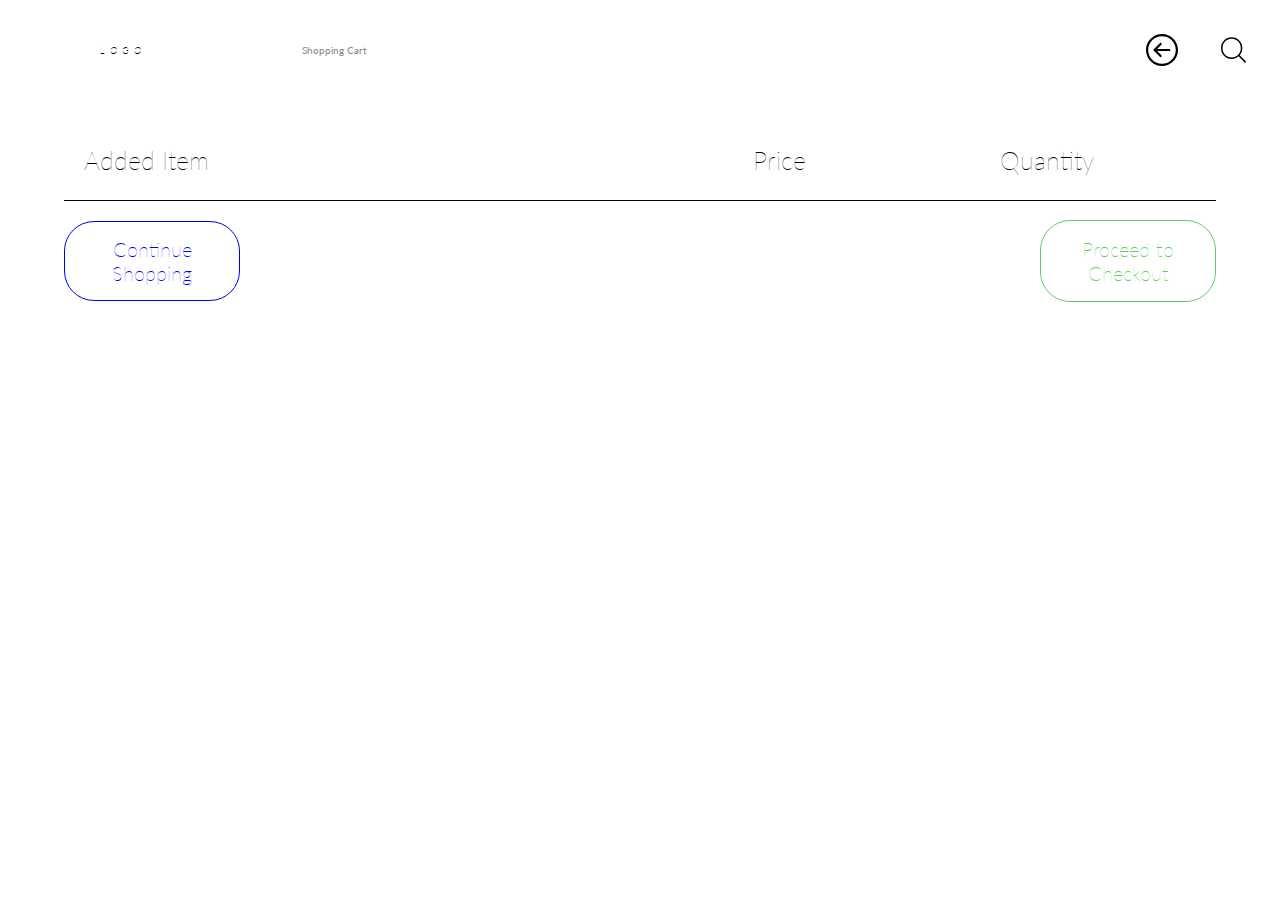
<file: Carto/Cart.html>
<!DOCTYPE html>
<html lang="en">
<head>
    <meta charset="UTF-8">
    <title>Title</title>
    <link rel="stylesheet" href="Cart.css">
    <link href="https://fonts.googleapis.com/css?family=Gloria+Hallelujah|Lato" rel="stylesheet">
    <script src="Cart.js"></script>
    <script src="src/jquery-3.2.1.js"></script>
</head>
<body>
<div class="container">
    <header>
        <div class="Logo--col">
            <div class="Logo--box">
                <i>LOGO</i>
            </div>
        </div>
        <div class="heading">
            <b>Shopping Cart</b>
        </div>
        <a href="./index.html"><div class="header--icon--box">
            <img src="img/back-button.svg" class="header--icon">
        </div></a>
        <div class="header--icon--box" style="margin-right: 1.5rem">
            <img src="img/magnifying-glass.svg" class="header--icon">
        </div>
    </header>
    <div class="Detail" id="Detail">
        <div class="Detail--heading">
            <div class="Detail--heading--col1">
                Added Item
            </div>
            <div class="Detail--heading--col2">
                Price
            </div>
            <div class="Detail--heading--col3">
                Quantity
            </div>
        </div>
        <div id="Detail--c">

        </div>
    </div>
    <div class="checkout--row">
        <div class="checkout--row--col1">
            <a href="index.html" class="button--1">
                Continue Shopping
            </a>
        </div>
        <div class="checkout--row--col2">
            <a href="Payment.html" class="button--2">
                Proceed to Checkout
            </a>
        </div>
    </div>

</div>

</body>
</html>
</file>
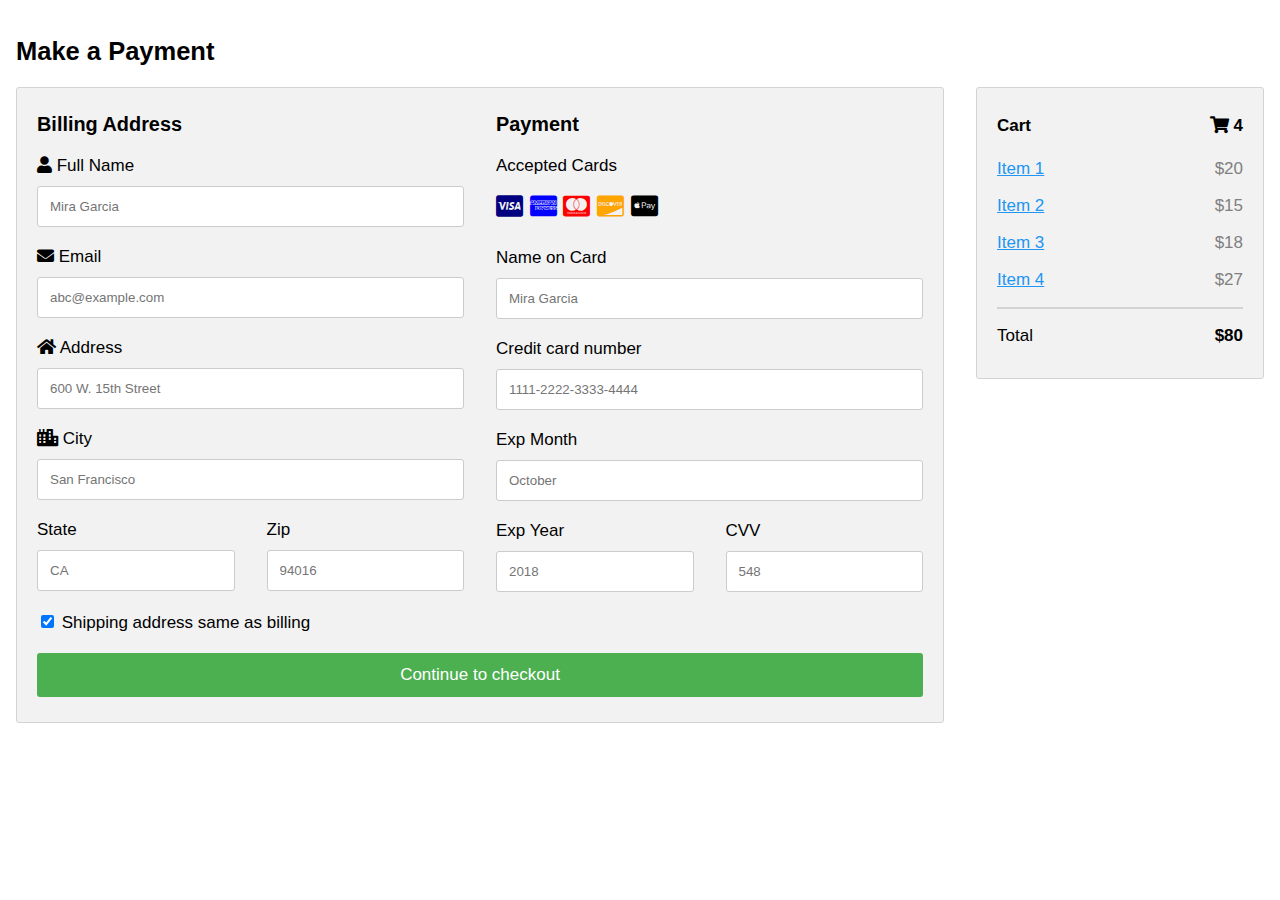
<file: Carto/Payment.html>
<!DOCTYPE html>
<html>
<head>
<meta name="viewport" content="width=device-width, initial-scale=1">
<link rel="stylesheet" href="https://cdnjs.cloudflare.com/ajax/libs/font-awesome/5.11.2/css/all.min.css">
<link rel="stylesheet" href="Payment.css">
</head>
<body>

<h2>Make a Payment</h2>
<div class="row">
  <div class="col-75">
    <div class="container">
      <form action="/action_page.php" method="POST" target="_self">
      <!-- Contributor @24Taylor: 
        * Updated Form to include Method="POST" to ensure sensitive information captured on the payment page form is not visible in the URL once form has been submitted
        * Also Updated Form element so that the 'result' page for submitting the form/ clicking on the "continue to checkout" button, opens in the same tab instead of a different one-->
        <div class="row">
          <div class="col-50">
            <h3>Billing Address</h3>
            <label for="fname"><i class="fa fa-user"></i> Full Name</label>
            <input type="text" id="fname" name="firstname" placeholder="Mira Garcia">
            <label for="email"><i class="fa fa-envelope"></i> Email</label>
            <input type="text" id="email" name="email" placeholder="abc@example.com">
            <label for="adr"><i class="fas fa-home"></i> Address</label>
            <input type="text" id="adr" name="address" placeholder="600 W. 15th Street">
            <label for="city"><i class="fas fa-city"></i> City</label>
            <input type="text" id="city" name="city" placeholder="San Francisco">

            <div class="row">
              <div class="col-50">
                <label for="state">State</label>
                <input type="text" id="state" name="state" placeholder="CA">
              </div>
              <div class="col-50">
                <label for="zip">Zip</label>
                <input type="text" id="zip" name="zip" placeholder="94016">
              </div>
            </div>
          </div>

          <div class="col-50">
            <h3>Payment</h3>
            <label for="fname">Accepted Cards</label>
            <div class="icon-container">
              <i class="fab fa-cc-visa" style="color:navy;"></i>
              <i class="fab fa-cc-amex" style="color:blue;"></i>
              <i class="fab fa-cc-mastercard" style="color:red;"></i>
              <i class="fab fa-cc-discover" style="color:orange;"></i>
              <i class="fab fa-cc-apple-pay"></i>
            </div>
            <label for="cname">Name on Card</label>
            <input type="text" id="cname" name="cardname" placeholder="Mira Garcia">
            <label for="ccnum">Credit card number</label>
            <input type="text" id="ccnum" name="cardnumber" placeholder="1111-2222-3333-4444">
            <label for="expmonth">Exp Month</label>
            <input type="text" id="expmonth" name="expmonth" placeholder="October">
            <div class="row">
              <div class="col-50">
                <label for="expyear">Exp Year</label>
                <input type="text" id="expyear" name="expyear" placeholder="2018">
              </div>
              <div class="col-50">
                <label for="cvv">CVV</label>
                <input type="text" id="cvv" name="cvv" placeholder="548">
              </div>
            </div>
          </div>
          
        </div>
        <label>
          <input type="checkbox" checked="checked" name="sameadr"> Shipping address same as billing
        </label>
        <input type="submit" value="Continue to checkout" class="btn">
      </form>
    </div>
  </div>
  <div class="col-25">
    <div class="container">
      <h4>Cart <span class="price" style="color:black"><i class="fa fa-shopping-cart"></i> <b>4</b></span></h4>
      <p><a href="#">Item 1</a> <span class="price">$20</span></p>
      <p><a href="#">Item 2</a> <span class="price">$15</span></p>
      <p><a href="#">Item 3</a> <span class="price">$18</span></p>
      <p><a href="#">Item 4</a> <span class="price">$27</span></p>
      <hr>
      <p>Total <span class="price" style="color:black"><b>$80</b></span></p>
    </div>
  </div>
</div>

</body>
</html>
</file>
<file: Carto/Cart.css>
*{
    margin: 0;
    padding: 0;
    /*box-sizing: border-box;*/
    font-size: 10px;
    font-family: 'Lato', sans-serif;
}
.container{
    display:flex;
    flex-flow: column;
}
/*------------------------------------------Header----------------------------------------------------*/
header{
    display: flex;
    align-items: center;
    height: 10rem;
    width: 100vw;
    /*background-color:red;*/
}
/*---------------------Logo------------------------*/
.Logo--col{
    display:flex;
    justify-content:center;
    align-items:flex-start;
    flex-flow:column;
    height: 10rem;
    width: 20%;
    padding-left: 6rem;
    margin-left: 3rem;
    /*background-color:tan;*/
}
.Logo--box{
    display:flex;
    padding: 1rem;
    justify-content: flex-start;
    align-items: center;
    height: 50%;
    width: 90%;
    font-size: 3.5rem;
    letter-spacing: .5rem;
    font-weight: lighter;
    /*background-color: beige;*/
}
/*------------Right Header Section----------------------*/
.heading{
    display:flex;
    height: auto;
    width: 80%;
    padding: 1rem;
    font-size: 3rem;
    font-weight: lighter;
    color:#898989;
    /*background-color: blueviolet;*/
}
.header--icon--box
{
    display: flex;
    align-items: center;
    justify-content: center;
    height: 8rem;
    width: 8rem;
    transition: .5s;
    /*background-color: lightgrey;*/
}
.header--icon--box:hover{
    background-color: #F4F5F7;
}
.header--icon{
    height: 40%;
    width: 40%;
}
/*-------------------------Detail-----------------------------*/
.Detail{
    display: flex;
    align-items: center;
    flex-flow: column;
    height: 100%;
    width: 100vw;
    /*background-color: blue;*/
}
.Detail--heading{
    display: flex;
    justify-content: center;
    align-items: center;
    margin-top: 2rem;
    height: 8rem;
    width: 90vw;
    margin-bottom: 1rem;
    /*background-color: orangered;*/
    border-bottom: solid 1px;
}
.Detail--heading--col1{
    display: flex;
    height: 7rem;
    padding-left: 2rem;
    align-items: center;
    font-size: 2.5rem;
    width: 60%;
    font-weight: lighter;
    /*background-color: yellow;*/
}
.Detail--heading--col2{
    display: flex;
    align-items: center;
    height: 7rem;
    font-size: 2.5rem;
    padding-left: 2rem;
    width: 20%;
    font-weight: lighter;
    /*background-color: rebeccapurple;*/
}
.Detail--heading--col3{
    display: flex;
    align-items: center;
    height: 7rem;
    width: 20%;
    font-size: 2.5rem;
    padding-left: 2rem;
    margin-left:1rem ;
    font-weight: lighter;
    /*background-color: bisque;*/
}
.Detail--item{
    display: flex;
    justify-content: center;
    align-items: center;
    height: 12rem;
    width: 90vw;
    /*background-color: palegreen;*/
}
.Detail--item--col1{
    display: flex;
    justify-content: center;
    align-items: center;
    padding-left: 2rem;
    flex-flow: row;
    height: 10rem;
    width: 60%;
    /*background-color: yellow;*/
}
.Detail--item--col2{
    display: flex;
    justify-content: flex-start;
    align-items: center;
    font-size: 2rem;
    font-weight: lighter;
    height: 10rem;
    padding-left: 2rem;
    width: 20%;
    /*background-color: rebeccapurple;*/
}
.Detail--item--col3{
    display: flex;
    justify-content: flex-start;
    align-items: center;
    font-size: 2rem;
    font-weight: lighter;
    height: 10rem;
    padding-left: 2rem;
    width: 20%;
    /*background-color: bisque;*/
}
.col3--row{
    display: flex;
    justify-content: center;
    align-items: center;
    height: 40%;
    width: 50%;
    /*background-color: indianred;*/
}
.icon--container{
    display: flex;
    justify-content: center;
    align-items: center;
    cursor: pointer;
    height: 100%;
    width: 30%;
    transition: .5s;
    /*background-color: darkblue;*/
}
.icon--container:hover{
    background-color: #F4F5F7;
}
.quantity{
    display: flex;
    justify-content: center;
    align-items: center;
    height: 100%;
    width: 30%;
    font-size: 2rem;
    font-weight: lighter;
    /*background-color: #898989;*/
}
.icon{
    height: 80%;
    width: 80%;
}
/*--------------------------------------------Item--------------------------------------------*/
.item--image--container{
    display: flex;
    justify-content: center;
    align-items: center;
    height: 100%;
    width: 11rem;
    /*background-color: teal;*/
}
.item--image{
    height: 90%;
    width: auto;
}
.item--container{
    display: flex;
    flex-flow: column;
    justify-content: center;
    height: 90%;
    width: 100%;
    /*background-color: olive;*/
}
.item--name{
    display: flex;
    justify-content:flex-start;
    align-items: center;
    font-size: 2rem;
    padding-left: 2rem;
    font-weight: lighter;
    height: 60%;
    width: 100%;
    /*background-color: firebrick;*/
}
.item--option{
    display: flex;
    justify-content: flex-start;
    align-items: center;
    height: 40%;
    width: 100%;
    padding-left: 2rem;
    /*background-color: cornflowerblue;*/
}
.item--option--row{
    display: flex;
    justify-content: center;
    align-items: center;
    flex-flow: row;
    height: 50%;
    width: 40%;
    /*background-color: gold;*/
}
.option--1{
    display: flex;
    justify-content: flex-end;
    align-items: center;
    height: 100%;
    width: 50%;
    font-size: 1.5rem;
    padding-right: 2rem;
    font-weight: lighter;
    color: red;
    cursor: pointer;
    border-right: solid 1px gray;
    /*background-color: gold;*/
}
.option--2{
    display: flex;
    justify-content: flex-start;
    align-items: center;
    height: 100%;
    width: 50%;
    font-size: 1.5rem;
    padding-left: 2rem;
    cursor: pointer;
    font-weight: lighter;
    color: black;
    /*background-color: gold;*/
}
/*--------------------------------Total Amount------------------------------*/
.total--row{
    display: flex;
    height: 10rem;
    width: 90%;
    /*background-color: darkblue;*/
}
.total--col1{
    display: flex;
    height: 9rem;
    width: 60%;
    padding-left: 2rem;
    /*background-color: yellow;*/
}
.total--col2{
    display: flex;
    justify-content: flex-start;
    align-items: center;
    font-size: 3rem;
    height: 10rem;
    padding-left: 2rem;
    width: 20%;
    /*background-color: rebeccapurple;*/
}
.total--col3{
    display: flex;
    justify-content: flex-start;
    align-items: center;
    font-size: 3rem;
    height: 10rem;
    color: darkred;
    padding-left: 2rem;
    width: 20%;
    /*background-color: bisque;*/
}
/*--------------------------------Checkout--------------------------------*/
.checkout--row{
    display: flex;
    justify-content: center;
    align-items: center;
    height: 10rem;
    width: 100vw;
    /*background-color: khaki;*/
}
.checkout--row--col1{
    display: flex;
    justify-content: flex-start;
    align-items: center;
    height: 10rem;
    width: 45%;
    /*background-color: blueviolet;*/
}
.checkout--row--col2{
    display: flex;
    justify-content: flex-end;
    align-items: center;
    height: 10rem;
    width: 45%;
    /*background-color:tomato;*/
}
.button--1{
    font-size: 2rem;
    text-align: center;
    font-weight: lighter;
    padding: 1.5rem 1.2rem;
    width: 150px;
    cursor: pointer;
    border: solid 1px;
    border-radius: 3rem;
    transition: .5s;
    text-decoration: none;
    text-align: center;
}

.button--1:visited {
    text-decoration: none;
    color: black;
}

.button--2{
    font-size: 2rem;
    font-weight: lighter;
    padding: 1.5rem 1.2rem;
    display: flex;
    justify-content: center;
    text-align: center;
    align-items: center;
    height: 5rem;
    font-size: 2rem;
    font-weight: lighter;
    width: 150px;
    cursor: pointer;
    border: solid 1px;
    border-radius: 3rem;
    transition: .5s;
    text-decoration: none;
    text-align: center;
    color: #5FCC63;
    border: solid 1px #5FCC63;
}
.link{
    font-size: 2rem;
    font-weight: lighter;
    text-decoration: none;
    color: black;
}
.link:hover{
    color: #F4F5F7;
}
.button--2:hover{
    background-color: #5FCC63;
    color: #F4F5F7;
}
.button--1:hover{
    background-color: black;
    color: #F4F5F7;!important;
}


      @media screen and (max-width: 768px) {
    /*---------------------Logo------------------------*/
.Logo--col{
    height: 8rem;
    width: 15%;
    margin: auto;
}

.Logo--box{
    font-size: 3rem;
}

.heading{
    font-size: 2.5rem;
    margin-left: 10%;
}
}
</file>
<file: Carto/Payment.css>
body {
  font-family: Arial;
  font-size: 17px;
  padding: 8px;
}

* {
  box-sizing: border-box;
}

.row {
  display: -ms-flexbox;
  display: flex;
  -ms-flex-wrap: wrap;
  flex-wrap: wrap;
  margin: 0 -16px;
}

.col-25 {
  -ms-flex: 25%;
  flex: 25%;
}

.col-50 {
  -ms-flex: 50%;
  flex: 50%;
}

.col-75 {
  -ms-flex: 75%;
  flex: 75%;
}

.col-25,
.col-50,
.col-75 {
  padding: 0 16px;
}

.container {
  background-color: #f2f2f2;
  padding: 5px 20px 15px 20px;
  border: 1px solid lightgrey;
  border-radius: 3px;
}

input[type=text] {
  width: 100%;
  margin-bottom: 20px;
  padding: 12px;
  border: 1px solid #ccc;
  border-radius: 3px;
}

label {
  margin-bottom: 10px;
  display: block;
}

.icon-container {
  margin-bottom: 20px;
  padding: 7px 0;
  font-size: 24px;
}

.btn {
  background-color: #4CAF50;
  color: white;
  padding: 12px;
  margin: 10px 0;
  border: none;
  width: 100%;
  border-radius: 3px;
  cursor: pointer;
  font-size: 17px;
}

.btn:hover {
  background-color: #45a049;
}

a {
  color: #2196F3;
}

hr {
  border: 1px solid lightgrey;
}

span.price {
  float: right;
  color: grey;
}


@media (max-width: 800px) {
  .row {
    flex-direction: column-reverse;
  }
  .col-25 {
    margin-bottom: 20px;
  }
}
</file>
